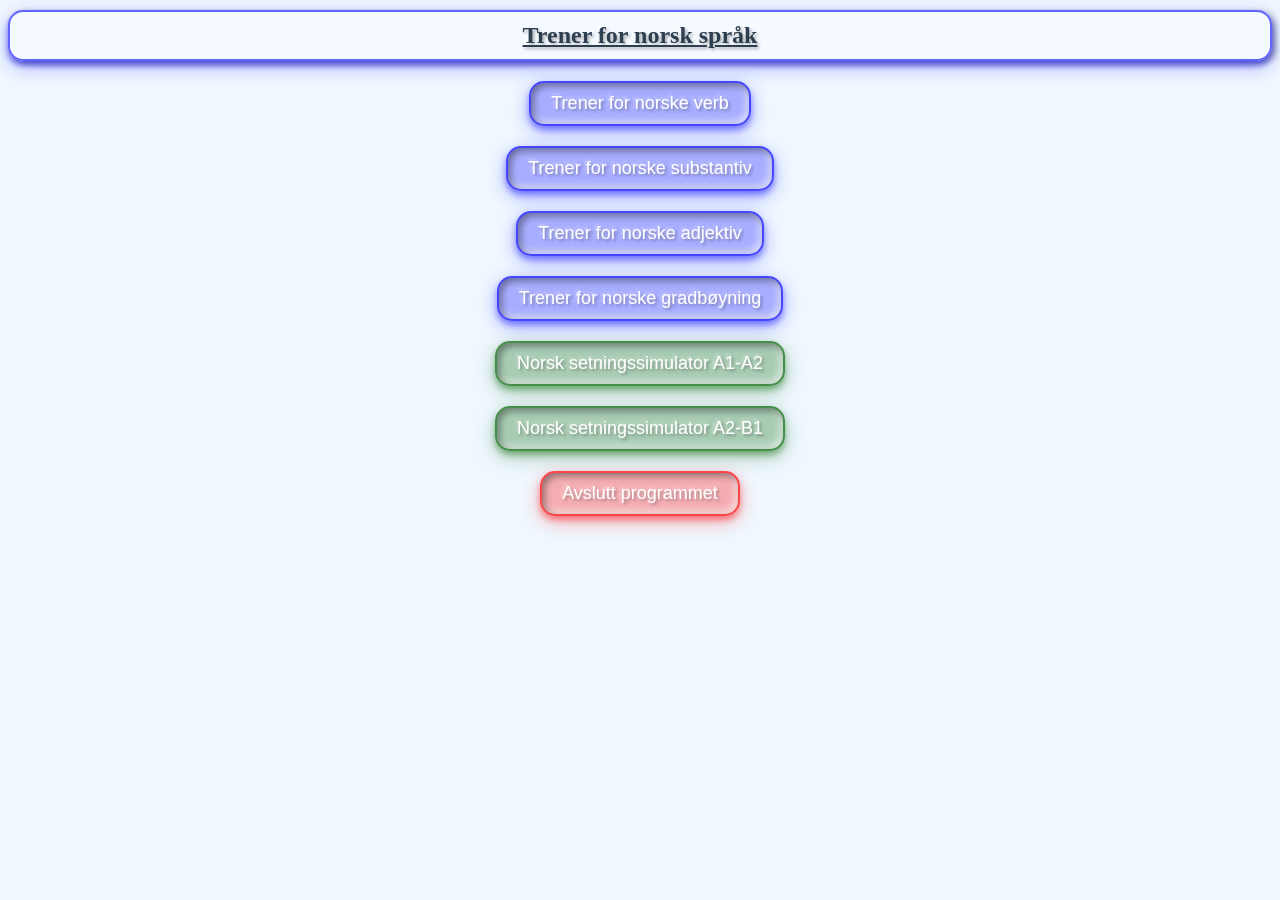
<file: index.html>
<!DOCTYPE html>
<html lang="no">
  <head>
    <meta charset="UTF-8" />
    <meta name="viewport" content="width=device-width, initial-scale=1.0" />
    <title>Norsk Trener</title>
    <link rel="stylesheet" href="./css/styles.css" />
  </head>
  <body>
    <h2 style="text-decoration-line: underline">Trener for norsk språk</h2>
    <div>
      <button class="glass-button" onclick="location.href='verb.html'">
        Trener for norske verb
      </button>
    </div>
    <div>
      <button class="glass-button" onclick="location.href='substantiv.html'">
        Trener for norske substantiv
      </button>
    </div>
    <div>
      <button class="glass-button" onclick="location.href='adjekt.html'">
        Trener for norske adjektiv
      </button>
    </div>
    <div>
      <button class="glass-button" onclick="location.href='gradBoyning.html'">
        Trener for norske gradbøyning
      </button>
    </div>
    <div>
      <button
        class="glass-button-setninger"
        onclick="location.href='languageAA.html'"
      >
        Norsk setningssimulator A1-A2
      </button>
    </div>
    <div>
      <button
        class="glass-button-setninger"
        onclick="location.href='languageAB.html'"
      >
        Norsk setningssimulator A2-B1
      </button>
    </div>
    <div>
      <button class="glass-button-help" onclick="redirectToGoogle()">
        Avslutt programmet
      </button>
    </div>
    <script src="./src/quiz.js"></script>
    <script>
      function redirectToGoogle() {
        window.location.href = "https://www.google.com";
      }
    </script>
  </body>
</html>

<!-- <!DOCTYPE html>
<html lang="no">
  <head>
    <meta charset="UTF-8" />
    <meta name="viewport" content="width=device-width, initial-scale=1.0" />
    <title>Norsk Trener</title>
    <link rel="stylesheet" href="styles.css" />
  </head>
  <body>
    <h2 style="text-decoration-line: underline">Trener for norsk språk</h2>
    <div>
      <button class="glass-button" onclick="location.href='verb.html'">
        Trener for norske verb
      </button>
    </div>
    <div>
      <button class="glass-button" onclick="location.href='substantiv.html'">
        Trener for norske substantiv
      </button>
    </div>
    <div>
      <button class="glass-button" onclick="location.href='adjekt.html'">
        Trener for norske adjektiv
      </button>
    </div>
    <div>
      <button class="glass-button" onclick="location.href='gradBoyning.html'">
        Trener for norske grad bøyning
      </button>
    </div>
    <div>
      <button class="glass-button" onclick="closeWindow()">
        Avslutt programmet
      </button>
    </div>
    <script src="./src/quiz.js"></script>
    <script>
      function closeWindow() {
        var newWindow = window.open("", "_self");
        newWindow.close();
      }
    </script>
  </body>
</html> -->
</file>
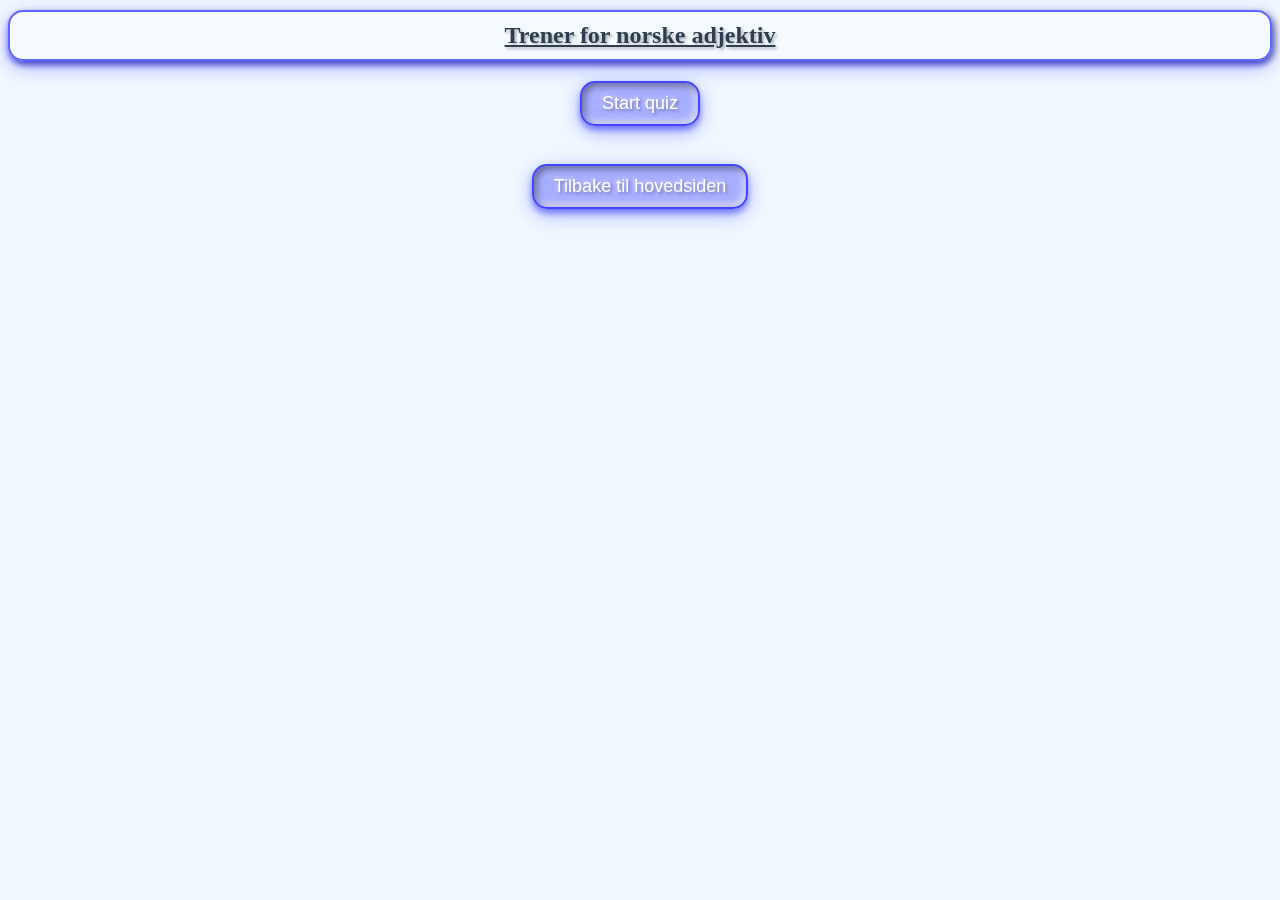
<file: adjekt.html>
<!DOCTYPE html>

<html lang="no">
  <head>
    <meta charset="UTF-8" />
    <meta name="viewport" content="width=device-width, initial-scale=1.0" />
    <title>Norske Adjektiv</title>
    <link rel="stylesheet" href="./css/styles.css" />
  </head>
  <body>
    <h2 style="text-decoration-line: underline">Trener for norske adjektiv</h2>
    <button class="glass-button" id="startQuiz">Start quiz</button>
    <div id="quizContainer" style="display: none">
      <p id="question"></p>
      <div class="input-container">
        <input type="text" id="answer" />
        <button class="glass-button-help" id="showHint">Hjelp</button>
        <button class="glass-button" id="submitAnswer">Svar</button>
      </div>
      <div id="hintContainer">
        <table>
          <tr>
            <th>Form</th>
            <th>Adjektiv</th>
          </tr>
          <tr>
            <td>Han/Hun</td>
            <td id="han_hun"></td>
          </tr>
          <tr>
            <td>Intetkjønn</td>
            <td id="intetkjonn"></td>
          </tr>
          <tr>
            <td>Flertall</td>
            <td id="flertall"></td>
          </tr>
        </table>
        <button id="closeHint">Lukk</button>
      </div>
      <p id="feedback"></p>
    </div>
    <p id="score"></p>
    <button class="glass-button" onclick="location.href='index.html'">
      Tilbake til hovedsiden
    </button>
    <script type="module" src="./src/quizAdjekt.js"></script>
  </body>
</html>

<!-- <!DOCTYPE html>
<html lang="no">
  <head>
    <meta charset="UTF-8" />
    <meta name="viewport" content="width=device-width, initial-scale=1.0" />
    <title>Norske Adjektiv</title>
    <link rel="stylesheet" href="./styles.css" />
  </head>
  <body>
    <h2 style="text-decoration-line: underline">Trener for norske adjektiv</h2>
    <button class="glass-button" id="startQuiz">Start quiz</button>
    <div id="quizContainer" style="display: none">
      <p id="question"></p>
      <div class="input-container">
        <input type="text" id="answer" />
        <button class="glass-button-help" id="showHint">Hjelp</button>
        <button class="glass-button" id="submitAnswer">Svar</button>
      </div>
      <div id="hintContainer">
        <table>
          <tr>
            <th>Form</th>
            <th>Adjektiv</th>
          </tr>
          <tr>
            <td>Han/Hun</td>
            <td id="han_hun"></td>
          </tr>
          <tr>
            <td>Intetkjønn</td>
            <td id="intetkjonn"></td>
          </tr>
          <tr>
            <td>Flertall</td>
            <td id="flertall"></td>
          </tr>
        </table>
        <button id="closeHint">Lukk</button>
      </div>
      <p id="feedback"></p>
    </div>
    <p id="score"></p>
    <button class="glass-button" onclick="location.href='../index.html'">
      Tilbake til hovedsiden
    </button>
    <script src="./src/quizAdjekt.js"></script>
  </body>
</html> -->
<!-- <!DOCTYPE html>
<html lang="no">
  <head>
    <meta charset="UTF-8" />
    <meta name="viewport" content="width=device-width, initial-scale=1.0" />
    <title>Norske Adjektiv</title>
    <link rel="stylesheet" href="styles.css" />
  </head>
  <body>
    <h2 style="text-decoration-line: underline">Trener for norske adjektiv</h2>
    <button class="glass-button" id="startQuiz">Start quiz</button>
    <div id="quizContainer" style="display: none">
      <p id="question"></p>
      <div class="input-container">
        <input type="text" id="answer" />
        <button class="glass-button" id="submitAnswer">Svar</button>
      </div>
      <p id="feedback"></p>
    </div>
    <p id="score"></p>
    <button class="glass-button" onclick="location.href='index.html'">
      Tilbake til hovedsiden
    </button>
    <script src="./src/quizAdjekt.js"></script>
  </body>
</html> -->
</file>
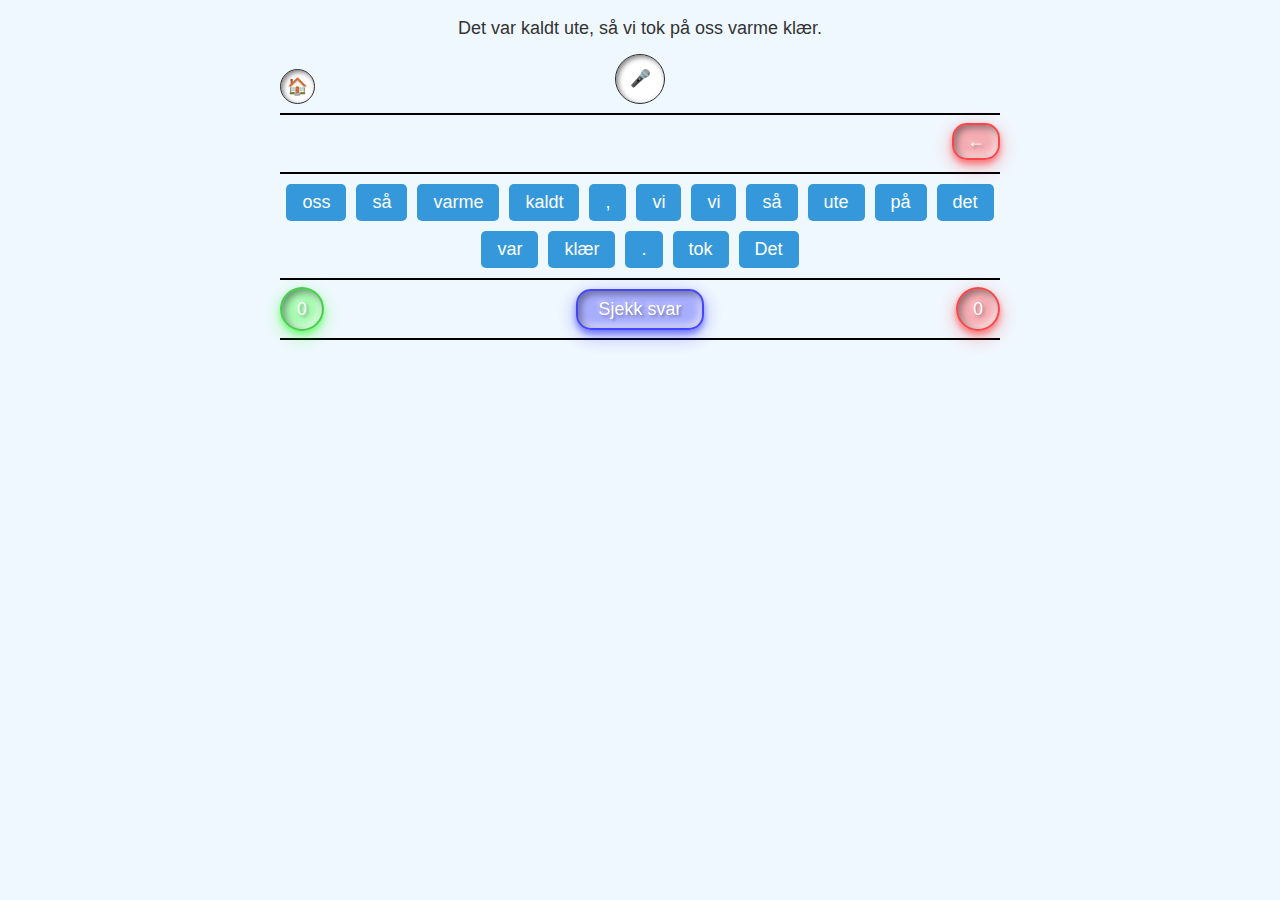
<file: buildSentence.html>
<!DOCTYPE html>
<html lang="no">
  <head>
    <meta charset="UTF-8" />
    <meta name="viewport" content="width=device-width, initial-scale=1.0" />
    <title>VINSTRA SKOLE APP</title>
    <link rel="stylesheet" href="./css/stylesBuildSentence.css" />
  </head>
  <body>
    <div class="container">
      <div id="russianSentenceContainer">
        <p id="russianSentence"></p>
        <p id="englishSentence"></p>
      </div>
      <div class="score-container">
        <div class="sco">
          <button
            class="glass-button-back"
            id="mainMenuButton"
            onclick="location.href='./index.html'"
          >
            &#x1F3E0;
          </button>
        </div>
        <button class="glass-button-mic" id="startVoiceInput">&#x1F3A4;</button>
      </div>
      <!-- <button
        class="glass-button-back"
        id="mainMenuButton"
        onclick="location.href='./index.html'"
      >
        &#x1F3E0;
      </button>
      <button class="glass-button-mic" id="startVoiceInput">&#x1F3A4;</button> -->
      <div class="separator"></div>
      <div id="sentenceContainer">
        <p id="sentence"></p>
        <button class="glass-button-help" id="removeLastWord">&#x2190;</button>
      </div>
      <div class="separator"></div>
      <div id="wordsContainer"></div>
      <div class="separator"></div>
      <div class="score-container">
        <div class="score correct" id="correctCount">0</div>
        <button class="glass-button" id="checkAnswer">Sjekk svar</button>
        <div class="score incorrect" id="incorrectCount">0</div>
      </div>
      <div class="separator"></div>
      <p id="feedback"></p>
      <p id="correctAnswer"></p>
      <p id="userAnswer"></p>
    </div>
    <script type="module" src="./src/buildSentence.js"></script>
  </body>
</html>

<!-- <!DOCTYPE html>
<html lang="no">
  <head>
    <meta charset="UTF-8" />
    <meta name="viewport" content="width=device-width, initial-scale=1.0" />
    <title>VINSTRA SKOLE APP</title>
    <link rel="stylesheet" href="stylesBuildSentence.css" />
  </head>
  <body>
    <div class="container">
      <div id="russianSentenceContainer">
        <p id="russianSentence"></p>
        <p id="englishSentence"></p>
      </div>
      <button class="glass-button-mic" id="startVoiceInput">&#x1F3E0;</button>
      <button class="glass-button-mic" id="startVoiceInput">&#x1F3A4;</button>
      <div class="separator"></div>
      <div id="sentenceContainer">
        <p id="sentence"></p>
        <button class="glass-button-help" id="removeLastWord">&#x2190;</button>
      </div>
      <div class="separator"></div>
      <div id="wordsContainer"></div>
      <div class="separator"></div>
      <div class="score-container">
        <div class="score correct" id="correctCount">0</div>
        <button class="glass-button" id="checkAnswer">Sjekk svar</button>
        <div class="score incorrect" id="incorrectCount">0</div>
      </div>
      <div class="separator"></div>
      <p id="feedback"></p>
      <p id="correctAnswer"></p>
      <p id="userAnswer"></p>
    </div>
    <script src="./src/buildSentence.js"></script>
  </body>
</html> -->
</file>
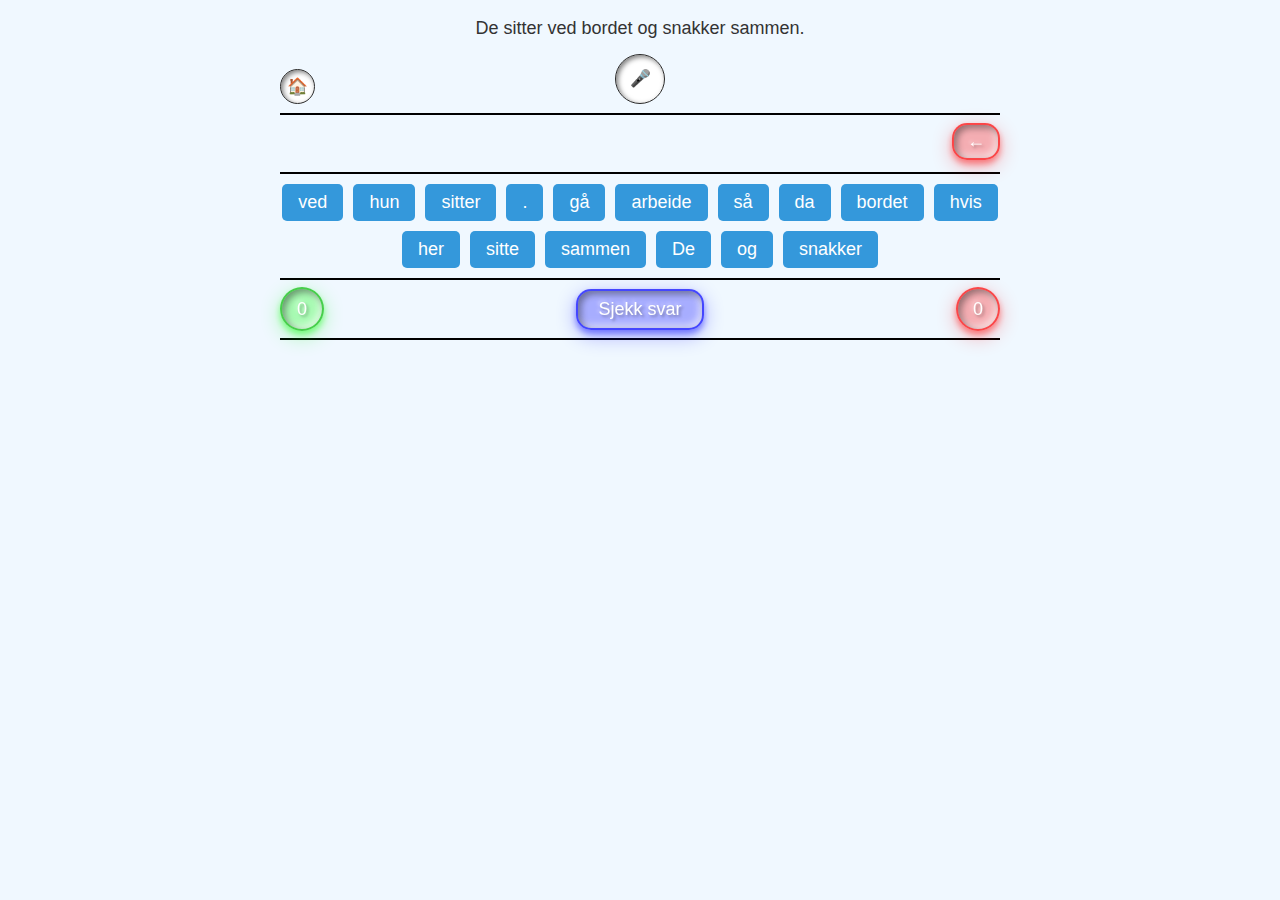
<file: buildSentenceSimple.html>
<!DOCTYPE html>
<html lang="no">
  <head>
    <meta charset="UTF-8" />
    <meta name="viewport" content="width=device-width, initial-scale=1.0" />
    <title>VINSTRA SKOLE APP</title>
    <link rel="stylesheet" href="./css/stylesBuildSentence.css" />
  </head>
  <body>
    <div class="container">
      <div id="russianSentenceContainer">
        <p id="russianSentence"></p>
        <p id="englishSentence"></p>
      </div>
      <div class="score-container">
        <div class="sco">
          <button
            class="glass-button-back"
            id="mainMenuButton"
            onclick="location.href='./index.html'"
          >
            &#x1F3E0;
          </button>
        </div>
        <button class="glass-button-mic" id="startVoiceInput">&#x1F3A4;</button>
      </div>
      <div class="separator"></div>
      <div id="sentenceContainer">
        <p id="sentence"></p>
        <button class="glass-button-help" id="removeLastWord">&#x2190;</button>
      </div>
      <div class="separator"></div>
      <div id="wordsContainer"></div>
      <div class="separator"></div>
      <div class="score-container">
        <div class="score correct" id="correctCount">0</div>
        <button class="glass-button" id="checkAnswer">Sjekk svar</button>
        <div class="score incorrect" id="incorrectCount">0</div>
      </div>
      <div class="separator"></div>
      <p id="feedback"></p>
      <p id="correctAnswer"></p>
      <p id="userAnswer"></p>
    </div>
    <script type="module" src="./src/buildSentenceSimple.js"></script>
  </body>
</html>

<!-- <!DOCTYPE html>
<html lang="no">
  <head>
    <meta charset="UTF-8" />
    <meta name="viewport" content="width=device-width, initial-scale=1.0" />
    <title>VINSTRA SKOLE APP</title>
    <link rel="stylesheet" href="stylesBuildSentence.css" />
  </head>
  <body>
    <div class="container">
   
      <div id="russianSentenceContainer">
        <p id="russianSentence"></p>
        <p id="englishSentence"></p>
        <button class="glass-button-mic" id="startVoiceInput">&#x1F3A4;</button>
      </div>
      <div class="separator"></div>
      <div id="sentenceContainer">
        <p id="sentence"></p>
        <button class="glass-button-help" id="removeLastWord">&#x2190;</button>
      </div>
      <div class="separator"></div>
      <div id="wordsContainer"></div>
      <div class="separator"></div>
      <div class="score-container">
        <div class="score correct" id="correctCount">0</div>
        <button class="glass-button" id="checkAnswer">Sjekk svar</button>
        <div class="score incorrect" id="incorrectCount">0</div>
      </div>
      <div class="separator"></div>
      <p id="feedback"></p>
      <p id="correctAnswer"></p>
      <p id="userAnswer"></p>
    </div>
    <script src="./src/buildSentenceSimple.js"></script>
  </body>
</html>  -->
</file>
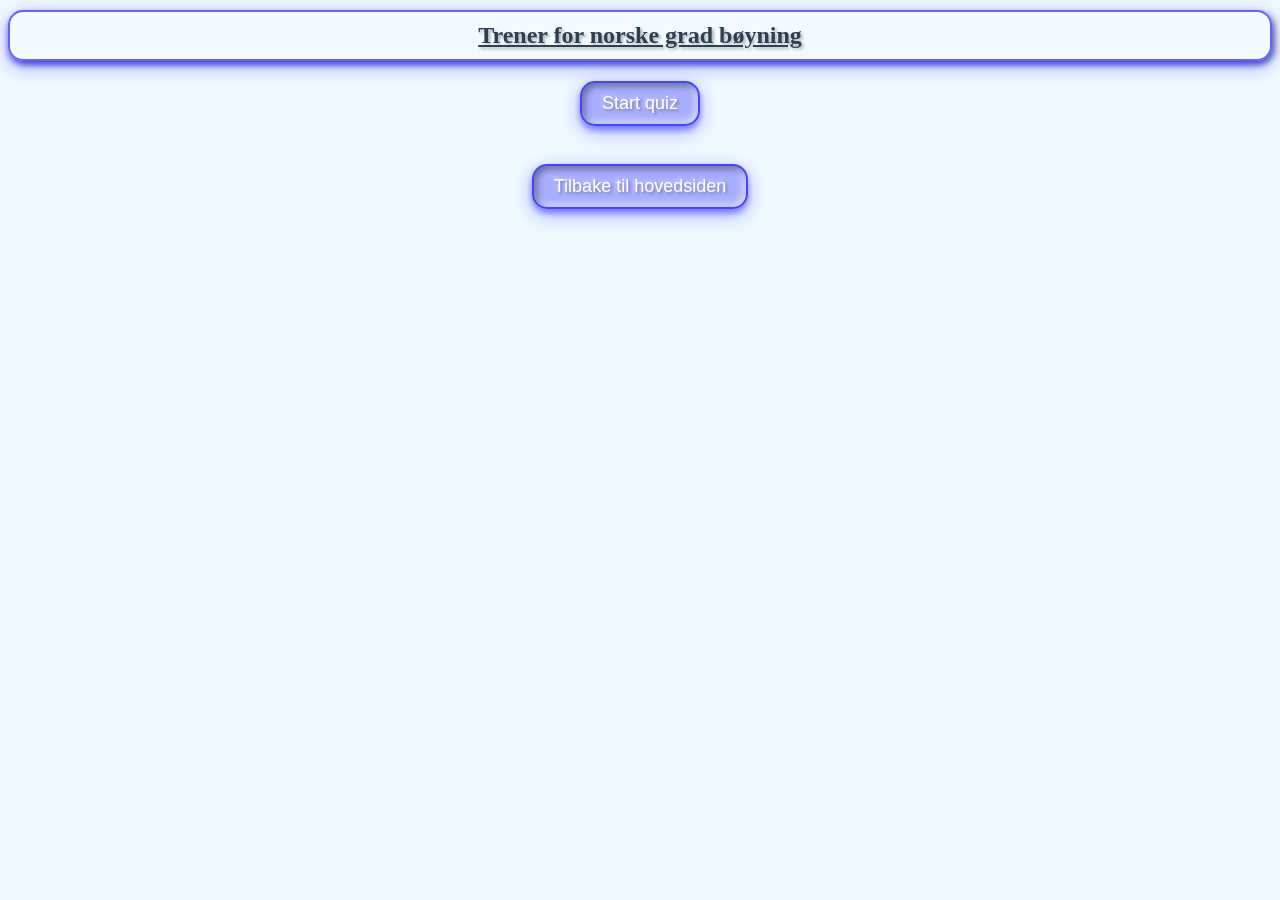
<file: gradBoyning.html>
<!DOCTYPE html>
<html lang="no">
  <head>
    <meta charset="UTF-8" />
    <meta name="viewport" content="width=device-width, initial-scale=1.0" />
    <title>Norske Adjektiv</title>
    <link rel="stylesheet" href="./css/styles.css" />
  </head>
  <body>
    <h2 style="text-decoration-line: underline">
      Trener for norske grad bøyning
    </h2>
    <div id="startContainer">
      <button class="glass-button" id="startQuiz">Start quiz</button>
    </div>
    <div id="quizContainer" style="display: none">
      <p id="question"></p>
      <div class="input-container">
        <input type="text" id="answer" />
        <button class="glass-button-help" id="showHint">Hjelp</button>
        <button class="glass-button" id="submitAnswer">Svar</button>
      </div>
      <div id="hintContainer">
        <table>
          <tr>
            <th>Form</th>
            <th>Adjektiv</th>
          </tr>
          <tr>
            <td>Positiv</td>
            <td id="positiv"></td>
          </tr>
          <tr>
            <td>Komparativ</td>
            <td id="komparativ"></td>
          </tr>
          <tr>
            <td>Superlativ</td>
            <td id="superlativ"></td>
          </tr>
        </table>
        <button id="closeHint">Lukk</button>
      </div>
      <p id="feedback"></p>
    </div>
    <p id="score"></p>
    <button class="glass-button" onclick="location.href='index.html'">
      Tilbake til hovedsiden
    </button>
    <script type="module" src="./src/gradBoyning.js"></script>
  </body>
</html>
<!-- <!DOCTYPE html>
<html lang="no">
  <head>
    <meta charset="UTF-8" />
    <meta name="viewport" content="width=device-width, initial-scale=1.0" />
    <title>Norske Adjektiv</title>
    <link rel="stylesheet" href="styles.css" />
  </head>
  <body>
    <h2 style="text-decoration-line: underline">
      Trener for norske grad bøyning
    </h2>
    <div id="startContainer">
      <button class="glass-button" id="startQuiz">Start quiz</button>
    </div>
    <div id="quizContainer" style="display: none">
      <p id="question"></p>
      <div class="input-container">
        <input type="text" id="answer" />
        <button class="glass-button" id="submitAnswer">Svar</button>
      </div>
      <p id="feedback"></p>
    </div>
    <p id="score"></p>
    <button class="glass-button" onclick="location.href='index.html'">
      Tilbake til hovedsiden
    </button>
    <script src="./src/gradBoyning.js"></script>
  </body>
</html> -->
</file>
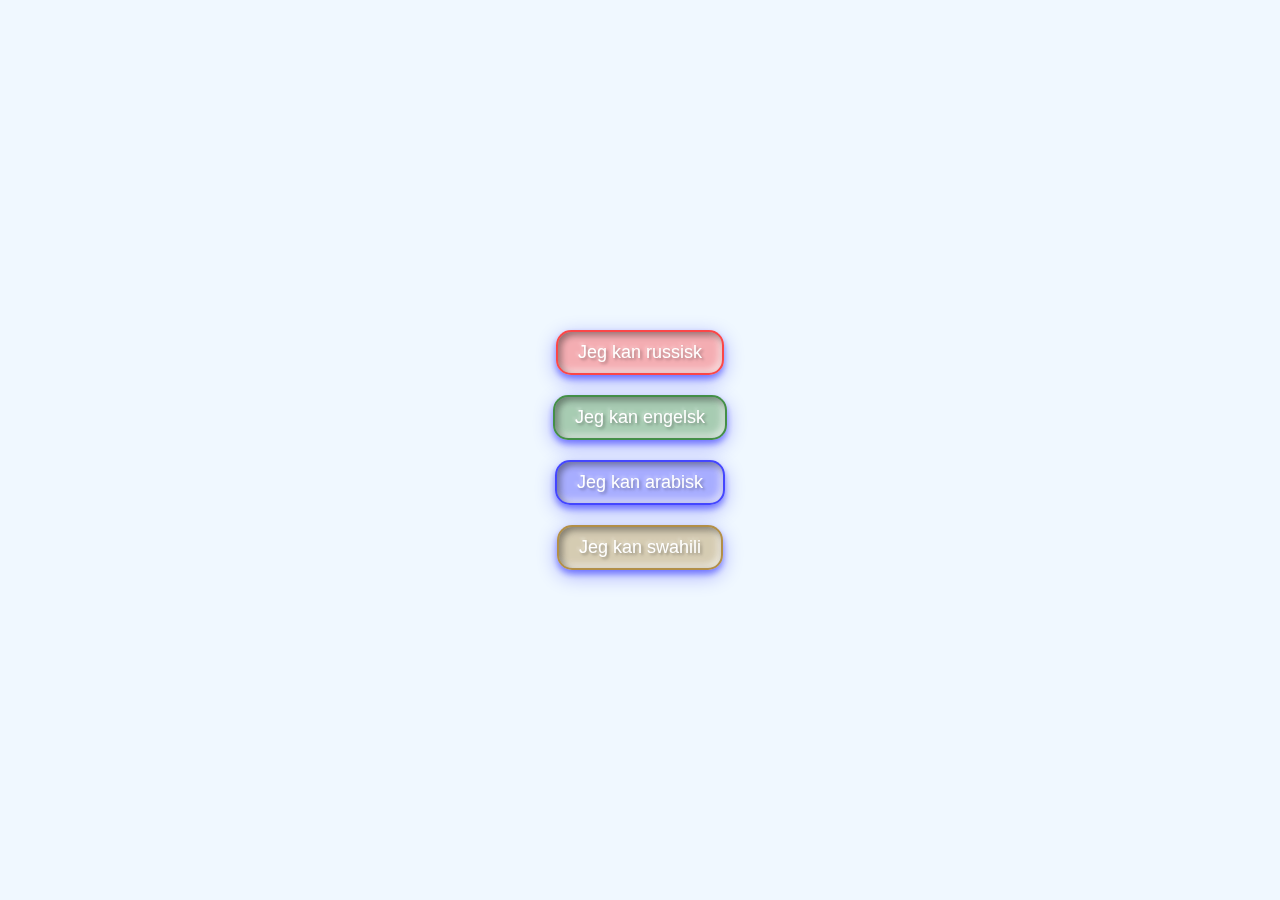
<file: languageAA.html>
<!DOCTYPE html>
<html lang="no">
  <head>
    <meta charset="UTF-8" />
    <meta name="viewport" content="width=device-width, initial-scale=1.0" />
    <title>Language Selection</title>
    <link rel="stylesheet" href="./css/language.css" />
  </head>
  <body>
    <div class="container">
      <button
        class="glass-button glass-button-russian"
        onclick="selectLanguage('russian')"
      >
        Jeg kan russisk
      </button>
      <button
        class="glass-button glass-button-english"
        onclick="selectLanguage('english')"
      >
        Jeg kan engelsk
      </button>
      <button
        class="glass-button glass-button-arabic"
        onclick="selectLanguage('arabic')"
      >
        Jeg kan arabisk
      </button>
      <button
        class="glass-button glass-button-swahili"
        onclick="selectLanguage('swahili')"
      >
        Jeg kan swahili
      </button>
    </div>
    <script>
      function selectLanguage(language) {
        localStorage.setItem("selectedLanguage", language);
        window.location.href = "buildSentenceSimple.html";
      }
    </script>
  </body>
</html>
</file>
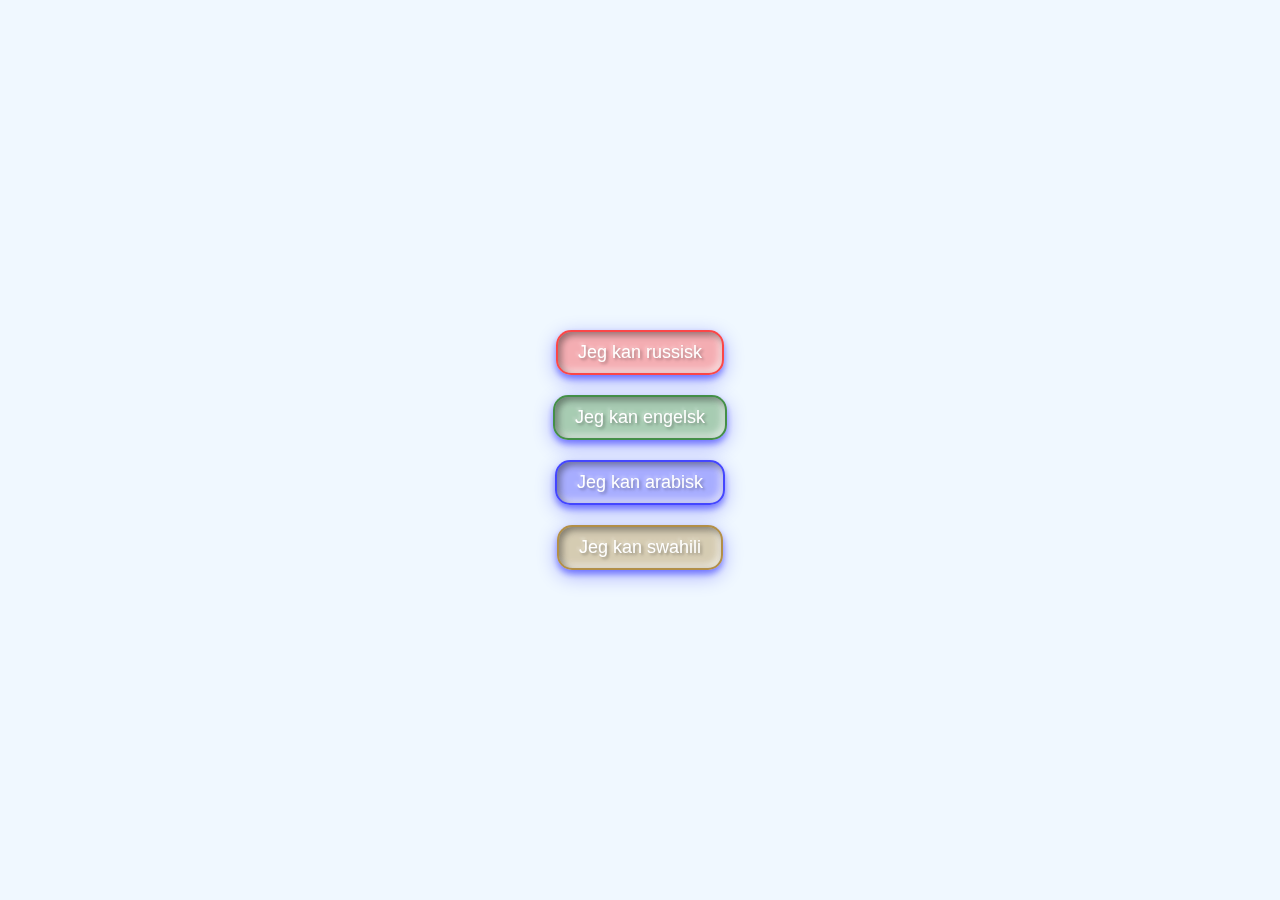
<file: languageAB.html>
<!DOCTYPE html>
<html lang="no">
  <head>
    <meta charset="UTF-8" />
    <meta name="viewport" content="width=device-width, initial-scale=1.0" />
    <title>Language Selection</title>
    <link rel="stylesheet" href="./css/language.css" />
  </head>
  <body>
    <div class="container">
      <button
        class="glass-button glass-button-russian"
        onclick="selectLanguage('russian')"
      >
        Jeg kan russisk
      </button>
      <button
        class="glass-button glass-button-english"
        onclick="selectLanguage('english')"
      >
        Jeg kan engelsk
      </button>
      <button
        class="glass-button glass-button-arabic"
        onclick="selectLanguage('arabic')"
      >
        Jeg kan arabisk
      </button>
      <button
        class="glass-button glass-button-swahili"
        onclick="selectLanguage('swahili')"
      >
        Jeg kan swahili
      </button>
    </div>
    <script>
      function selectLanguage(language) {
        localStorage.setItem("selectedLanguage", language);
        window.location.href = "buildSentence.html";
      }
    </script>
  </body>
</html>

<!-- <!DOCTYPE html>
<html lang="no">
  <head>
    <meta charset="UTF-8" />
    <meta name="viewport" content="width=device-width, initial-scale=1.0" />
    <title>Language Selection</title>
    <link rel="stylesheet" href="language.css" />
  </head>
  <body>
    <div class="container">
      <button class="glass-button glass-button-russian">Jeg kan russisk</button>
      <button class="glass-button glass-button-english">Jeg kan engelsk</button>
      <button class="glass-button glass-button-arabic">Jeg kan arabisk</button>
    </div>
  </body>
</html> -->
</file>
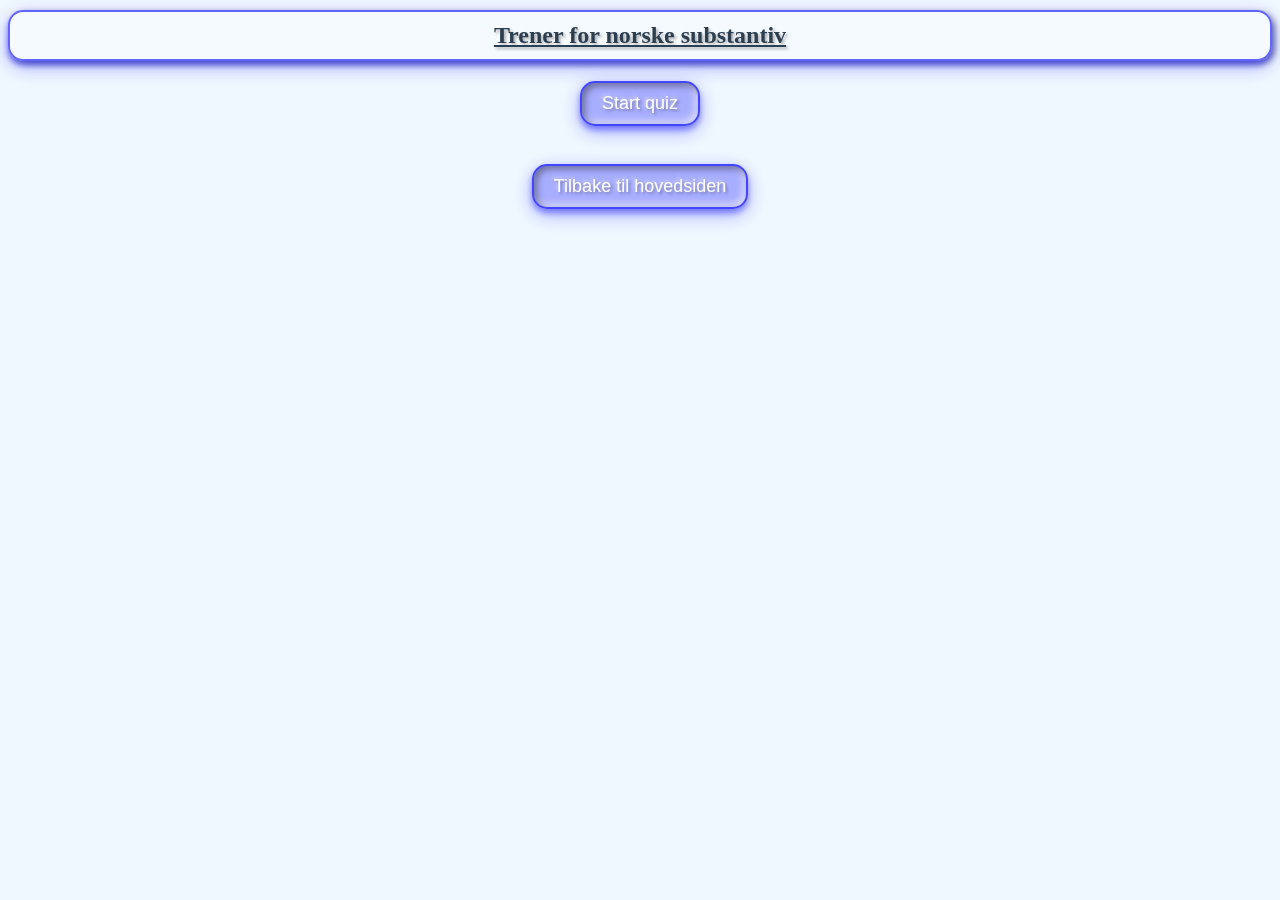
<file: substantiv.html>
<!DOCTYPE html>
<html lang="no">
  <head>
    <meta charset="UTF-8" />
    <meta name="viewport" content="width=device-width, initial-scale=1.0" />
    <title>Norsk Quiz</title>
    <link rel="stylesheet" href="./css/styles.css" />
  </head>
  <body>
    <div class="container">
      <h2 style="text-decoration-line: underline">
        Trener for norske substantiv
      </h2>
      <div id="startContainer">
        <button class="glass-button" id="startQuiz">Start quiz</button>
      </div>
      <div id="quizContainer" style="display: none">
        <p id="question"></p>
        <div class="input-container">
          <input type="text" id="answer" />
          <button class="glass-button-help" id="showHint">Hjelp</button>
          <button class="glass-button" id="submitAnswer">Svar</button>
        </div>
        <div id="hintContainer">
          <table>
            <tr>
              <th>Form</th>
              <th>Substantiv</th>
            </tr>
            <tr>
              <td>Ubestemt entall</td>
              <td id="infinitiv"></td>
            </tr>
            <tr>
              <td>Bestemt entall</td>
              <td id="presens"></td>
            </tr>
            <tr>
              <td>Ubestemt flertall</td>
              <td id="preteritum"></td>
            </tr>
            <tr>
              <td>Bestemt flertall</td>
              <td id="presensPerfektum"></td>
            </tr>
          </table>
          <button id="closeHint">Lukk</button>
        </div>
        <p id="feedback"></p>
      </div>
      <p id="score"></p>
    </div>
    <button class="glass-button" onclick="location.href='index.html'">
      Tilbake til hovedsiden
    </button>
    <script type="module" src="./src/quizSubs.js"></script>
  </body>
</html>

<!-- <!DOCTYPE html>
<html lang="no">
  <head>
    <meta charset="UTF-8" />
    <meta name="viewport" content="width=device-width, initial-scale=1.0" />
    <title>Norsk Quiz</title>
    <link rel="stylesheet" href="styles.css" />
  </head>
  <body>
    <div class="container">
      <h2 style="text-decoration-line: underline">
        Trener for norske substantiv
      </h2>
      <div id="startContainer">
        <button class="glass-button" id="startQuiz">Start quiz</button>
      </div>
      <div id="quizContainer" style="display: none">
        <p id="question"></p>
        <div class="input-container">
          <input type="text" id="answer" />
          <button class="glass-button" id="submitAnswer">Svar</button>
        </div>
        <p id="feedback"></p>
      </div>
      <p id="score"></p>
    </div>
    <button class="glass-button" onclick="location.href='index.html'">
      Tilbake til hovedsiden
    </button>
    <script src="./src/quizSubs.js"></script>
  </body>
</html> -->
</file>
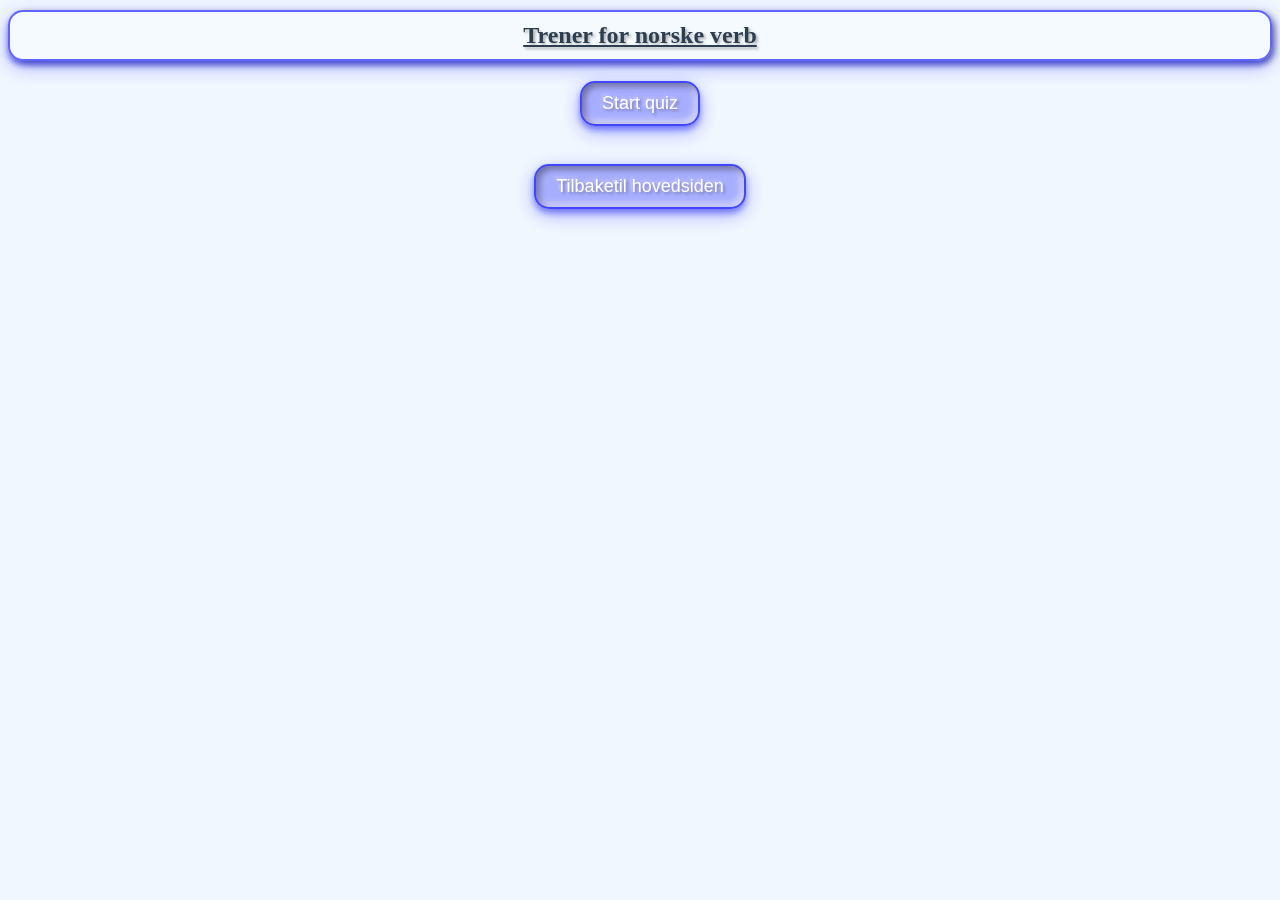
<file: verb.html>
<!DOCTYPE html>
<html lang="no">
  <head>
    <meta charset="UTF-8" />
    <meta name="viewport" content="width=device-width, initial-scale=1.0" />
    <title>Norske verb</title>
    <link rel="stylesheet" href="./css/styles.css" />
  </head>
  <body>
    <h2 style="text-decoration-line: underline">Trener for norske verb</h2>
    <button class="glass-button" id="startQuiz">Start quiz</button>
    <div id="quizContainer" style="display: none">
      <p id="question"></p>
      <div class="input-container">
        <input type="text" id="answer" />
        <button class="glass-button-help" id="showHint">Hjelp</button>
        <button class="glass-button" id="submitAnswer" disabled>Svar</button>
        
      </div>
      <div id="hintContainer">
        <table>
          <tr>
            <th>Form</th>
            <th>Verb</th>
          </tr>
          <tr>
            <td>Infinitiv</td>
            <td id="infinitiv"></td>
          </tr>
          <tr>
            <td>Presens</td>
            <td id="presens"></td>
          </tr>
          <tr>
            <td>Preteritum</td>
            <td id="preteritum"></td>
          </tr>
          <tr>
            <td>Presens perfektum</td>
            <td id="presensPerfektum"></td>
          </tr>
        </table>
        <button  id="closeHint">Lukk</button>
      </div>
      <p id="feedback"></p>
    </div>
    <p id="score"></p>
    <button class="glass-button" onclick="location.href='index.html'">
      Tilbaketil hovedsiden
          </button>
          <script type="module" src="./src/quiz.js"></script>
        </body>
      </html>
    </button>
  </body>
</html>

      <!-- <!DOCTYPE html>
      <html lang="no">
        <head>
          <meta charset="UTF-8" />
          <meta
            name="viewport"
            content="width=device-width, initial-scale=1.0"
          />
          <title>Norske verb</title>
          <link rel="stylesheet" href="styles.css" />
        </head>
        <body>
          <h2 style="text-decoration-line: underline">
            Trener for norske verb
          </h2>
          <button class="glass-button" id="startQuiz">Start quiz</button>
          <div id="quizContainer" style="display: none">
            <p id="question"></p>
            <div class="input-container">
              <input type="text" id="answer" />
              <button class="glass-button" id="showHint">Hjelp</button>
              <button class="glass-button" id="submitAnswer" disabled>
                Svar
              </button>
            </div>
            <div
              id="hintContainer"
              style="
                display: none;
                position: absolute;
                top: 10%;
                left: 50%;
                transform: translate(-50%, 0);
                width: 33%;
                background: rgba(255, 255, 255, 0.9);
                border: 1px solid #ccc;
                padding: 10px;
                box-shadow: 0 0 10px rgba(0, 0, 0, 0.1);
              "
            ></div>
            <p id="feedback"></p>
          </div>
          <p id="score"></p>
          <button class="glass-button" onclick="location.href='index.html'">
            Tilbake til hovedsiden
          </button>
          <script src="./src/quiz.js"></script>
        </body>
      </html>
    </button>
  </body>
</html> -->
</file>
<file: css/styles.css>
body {
    font-size: 18px;
    text-align: center;
    background-color: #f0f8ff;
    color: #333;
}

#question {
    font-size: 21px;
}

.input-container {
    display: flex;
    justify-content: center;
    align-items: center;
    gap: 10px;
}

input[type="text"] {
    font-size: 18px;
    width: 80%;
    height: 40px;
    padding: 10px;
    box-sizing: border-box;
    border: 2px solid #2c3e50;
    border-radius: 5px;
}

button {
    font-size: 18px;
    padding: 10px 20px;
    background-color: #3498db;
    color: #fff;
    border: none;
    border-radius: 5px;
    cursor: pointer;
    box-shadow: inset 3px 3px 7px rgba(0, 0, 0, 0.4), inset -3px -3px 7px rgba(255, 255, 255, 0.6);
    text-shadow: 2px 2px 3px rgba(0, 0, 0, 0.3), -2px -2px 3px rgba(255, 255, 255, 0.3);
}

button:hover {
    background-color: #2980b9;
}

@media (max-width: 600px) {
    body {
        font-size: 16px;
    }

    input[type="text"] {
        font-size: 16px;
        height: 35px;
    }

    button {
        font-size: 16px;
        box-shadow: inset 3px 3px 7px rgba(0, 0, 0, 0.4), inset -3px -3px 7px rgba(255, 255, 255, 0.6);
        text-shadow: 2px 2px 3px rgba(0, 0, 0, 0.3), -2px -2px 3px rgba(255, 255, 255, 0.3);
    }
}

@keyframes blink {
    90% {
        opacity: 0;
    }
}

h2 {
    font-size: 24px;
    padding: 10px 20px;
    color: #2c3e50;
    border: 2px solid rgba(0, 0, 255, 0.6);
    border-radius: 15px;
    transition: color 0.5s, box-shadow 0.5s;
    backdrop-filter: blur(10px);
    box-shadow: 0 4px 6px rgba(0, 0, 255, 0.4), 0 6px 20px rgba(0, 0, 255, 0.3), 3px 3px 7px rgba(0, 0, 0, 0.4), -3px -3px 7px rgba(255, 255, 255, 0.6);
    margin: 10px 0;
    text-decoration: none;
    background: rgba(255, 255, 255, 0.3);
    text-shadow: 2px 2px 3px rgba(0, 0, 0, 0.3), -2px -2px 3px rgba(255, 255, 255, 0.3);
}

h2:hover {
    color: rgba(0, 0, 255, 0.4);
    box-shadow: 0 4px 12px rgba(0, 0, 255, 0.5), 0 6px 20px rgba(0, 0, 255, 0.4), 3px 3px 7px rgba(0, 0, 0, 0.4), -3px -3px 7px rgba(255, 255, 255, 0.6);
}



.glass-button {
    font-size: 18px;
    padding: 10px 20px;
    color: #fff;
    border: 2px solid rgba(0, 0, 255, 0.6);
    border-radius: 15px;
    cursor: pointer;
    transition: color 0.5s, box-shadow 0.5s;
    backdrop-filter: blur(10px);
    box-shadow: 0 4px 6px rgba(0, 0, 255, 0.4), 0 6px 20px rgba(0, 0, 255, 0.3), inset 3px 3px 7px rgba(0, 0, 0, 0.4), inset -3px -3px 7px rgba(255, 255, 255, 0.6);
    margin: 10px 0;
    background: rgba(0, 0, 255, 0.3);
    text-shadow: 2px 2px 3px rgba(0, 0, 0, 0.3), -2px -2px 3px rgba(255, 255, 255, 0.3);
}

.glass-button:hover {
    color: #fff;
    
    background: rgba(0, 0, 139, 0.4);
    
    box-shadow: 0 4px 12px rgba(0, 0, 139, 0.5), 0 6px 20px rgba(0, 0, 139, 0.4), inset 3px 3px 7px rgba(0, 0, 0, 0.4), inset -3px -3px 7px rgba(255, 255, 255, 0.6);
}


@media (max-width: 600px) {
    body {
        font-size: 16px;
    }

    h2,
    .glass-button {
        font-size: 16px;
    }
}

#hintContainer {
    display: none;
    position: fixed;
    top: calc(10% + 30px);
    
    left: 50%;
    transform: translate(-50%, 0);
    width: 80%;
    
    background: #fff;
    
    border: 1px solid #ccc;
    padding: 10px;
    box-shadow: 0 0 10px rgba(0, 0, 0, 0.1);
    z-index: 1000;
    
    box-sizing: border-box;
    
}

#hintContainer table {
    width: 100%;
    border-collapse: collapse;
}

#hintContainer th,
#hintContainer td {
    border: 1px solid #ccc;
    padding: 8px;
    text-align: left;
    box-sizing: border-box;
    
}

#closeHint {
    margin-top: 10px;
    
}

@media (max-width: 600px) {
    #hintContainer {
        width: 80%;
        
        top: calc(20% + 30px);
        
        left: 10%;
        transform: none;
    }
}

.glass-button-help {
    font-size: 18px;
    padding: 10px 20px;
    color: #fff;
    border: 2px solid rgba(255, 0, 0, 0.6);
    
    border-radius: 15px;
    cursor: pointer;
    transition: color 0.5s, box-shadow 0.5s;
    backdrop-filter: blur(10px);
    box-shadow: 0 4px 6px rgba(255, 0, 0, 0.4), 0 6px 20px rgba(255, 0, 0, 0.3), inset 3px 3px 7px rgba(0, 0, 0, 0.4), inset -3px -3px 7px rgba(255, 255, 255, 0.6);
    margin: 10px 0;
    background: rgba(255, 0, 0, 0.3);
    
    text-shadow: 2px 2px 3px rgba(0, 0, 0, 0.3), -2px -2px 3px rgba(255, 255, 255, 0.3);
}

.glass-button-help:hover {
    background-color: rgba(255, 0, 0, 0.4);
    
    box-shadow: 0 4px 12px rgba(255, 0, 0, 0.5), 0 6px 20px rgba(255, 0, 0, 0.4), inset 3px 3px 7px rgba(0, 0, 0, 0.4), inset -3px -3px 7px rgba(255, 255, 255, 0.6);
}


.glass-button-setninger {
    font-size: 18px;
    padding: 10px 20px;
    color: #fff;
    border: 2px solid rgba(0, 102, 0, 0.6);

    border-radius: 15px;
    cursor: pointer;
    transition: color 0.5s, box-shadow 0.5s;
    backdrop-filter: blur(10px);
    box-shadow: 0 4px 6px rgba(0, 102, 0, 0.4), 0 6px 20px rgba(0, 102, 0, 0.3), inset 3px 3px 7px rgba(0, 0, 0, 0.4), inset -3px -3px 7px rgba(255, 255, 255, 0.6);
    margin: 10px 0;
    background: rgba(0, 102, 0, 0.3);

    text-shadow: 2px 2px 3px rgba(0, 0, 0, 0.3), -2px -2px 3px rgba(255, 255, 255, 0.3);
}

.glass-button-setninger:hover {
    background-color: rgba(0, 128, 0, 0.4);

    box-shadow: 0 4px 12px rgba(0, 128, 0, 0.5), 0 6px 20px rgba(0, 128, 0, 0.4), inset 3px 3px 7px rgba(0, 0, 0, 0.4), inset -3px -3px 7px rgba(255, 255, 255, 0.6);
}
</file>
<file: css/stylesBuildSentence.css>
body {
    font-size: 18px;
    text-align: center;
    background-color: #f0f8ff;
    color: #333;
    margin: 0;
    padding: 0;
    font-family: Arial, sans-serif;
}

.container {
    max-width: 800px;
    margin: 0 auto;
    padding: 15px;
}

h2 {
    font-size: 24px;
    margin-bottom: 15px;
}

p {
    margin: 3px 0;
    padding: 0;
}

#russianSentenceContainer {
    margin-bottom: 45px;
}

#englishSentence {
    margin-top: 0px;
    
}

#sentenceContainer {
    display: flex;
    justify-content: space-between;
    align-items: center;
    gap: 10px;
    margin-bottom: 15px;
    width: 75%;
    margin-left: 12.5%;
    height: 32px;
    position: relative;
}

#sentence {
    flex-grow: 1;
    text-align: left;
    margin-right: 25px;
    margin-left: -20px;
    color: #002843;
}

#removeLastWord {
    position: absolute;
    right: -10%;
}

.separator {
    width: 90%;
    height: 2px;
    background-color: #000;
    margin: 10px auto;
}

#wordsContainer {
    display: flex;
    flex-wrap: wrap;
    justify-content: center;
    gap: 10px;
    margin-bottom: 15px;
    width: 90%;
    margin: 0 auto;
}

.word {
    font-size: 18px;
    padding: 8px 16px;
    background-color: #3498db;
    color: #fff;
    border: none;
    border-radius: 5px;
    cursor: pointer;
    transition: background-color 0.3s;
}

.word:hover {
    background-color: #2980b9;
}

.glass-button {
    font-size: 18px;
    padding: 8px 20px;
    color: #fff;
    border: 2px solid rgba(0, 0, 255, 0.6);
    border-radius: 15px;
    cursor: pointer;
    transition: color 0.5s, box-shadow 0.5s;
    backdrop-filter: blur(10px);
    box-shadow: 0 4px 6px rgba(0, 0, 255, 0.4), 0 6px 20px rgba(0, 0, 255, 0.3), inset 3px 3px 7px rgba(0, 0, 0, 0.4), inset -3px -3px 7px rgba(255, 255, 255, 0.6);
    margin: 5px 0;
    background: rgba(0, 0, 255, 0.3);
    text-shadow: 2px 2px 3px rgba(0, 0, 0, 0.3), -2px -2px 3px rgba(255, 255, 255, 0.3);
}

.glass-button:hover {
    color: #fff;
    background: rgba(0, 0, 139, 0.4);
    box-shadow: 0 4px 12px rgba(0, 0, 139, 0.5), 0 6px 20px rgba(0, 0, 139, 0.4), inset 3px 3px 7px rgba(0, 0, 0, 0.4), inset -3px -3px 7px rgba(255, 255, 255, 0.6);
}

.glass-button-help {
    font-size: 18px;
    padding: 6px 13px;
    color: #fff;
    border: 2px solid rgba(255, 0, 0, 0.6);
    border-radius: 15px;
    cursor: pointer;
    transition: color 0.5s, box-shadow 0.5s;
    backdrop-filter: blur(10px);
    box-shadow: 0 4px 6px rgba(255, 0, 0, 0.4), 0 6px 20px rgba(255, 0, 0, 0.3), inset 3px 3px 7px rgba(0, 0, 0, 0.4), inset -3px -3px 7px rgba(255, 255, 255, 0.6);
    margin: 5px 0;
    background: rgba(255, 0, 0, 0.3);
    text-shadow: 2px 2px 3px rgba(0, 0, 0, 0.3), -2px -2px 3px rgba(255, 255, 255, 0.3);
    font-weight: bold;
    /* Делаем стрелку жирнее */
    display: flex;
    justify-content: center;
    align-items: center;
}

.glass-button-help:hover {
    background-color: rgba(255, 0, 0, 0.4);
    box-shadow: 0 4px 12px rgba(255, 0, 0, 0.5), 0 6px 20px rgba(255, 0, 0, 0.4), inset 3px 3px 7px rgba(0, 0, 0, 0.4), inset -3px -3px 7px rgba(255, 255, 255, 0.6);
}


.score-container {
    display: flex;
    justify-content: space-between;
    align-items: center;
    width: 90%;
    margin: -8px auto;
    padding: 0 5%;
}

.sco {
    display: flex;
    justify-content: center;
    align-items: center;

    border-radius: 50%;

    backdrop-filter: blur(10px);

    margin: 5px 0;

}

.score {
    display: flex;
    justify-content: center;
    align-items: center;
    width: 40px;
    height: 40px;
    border-radius: 50%;
    font-size: 18px;
    color: #fff;
    border: 2px solid rgba(3, 179, 3, 0.6);
    backdrop-filter: blur(10px);
    box-shadow: 0 4px 6px rgba(0, 255, 0, 0.4), 0 6px 20px rgba(0, 255, 0, 0.3), inset 3px 3px 7px rgba(0, 0, 0, 0.4), inset -3px -3px 7px rgba(255, 255, 255, 0.6);
    margin: 5px 0;
    background: rgba(0, 255, 0, 0.3);
    text-shadow: 2px 2px 3px rgba(0, 0, 0, 0.3), -2px -2px 3px rgba(255, 255, 255, 0.3);
}

.correct {
    background-color: rgba(0, 255, 0, 0.3);
}

.incorrect {
    background-color: rgba(255, 0, 0, 0.3);
    border: 2px solid rgba(255, 0, 0, 0.6);
    box-shadow: 0 4px 6px rgba(255, 0, 0, 0.4), 0 6px 20px rgba(255, 0, 0, 0.3), inset 3px 3px 7px rgba(0, 0, 0, 0.4), inset -3px -3px 7px rgba(255, 255, 255, 0.6);
}

#correctAnswer {
    margin-top: 0;
    font-size: 18px;
    color: #ff0000;
}



#englishSentence {
    margin-bottom: 10px;
    
}



#russianSentenceContainer {
    margin-top: 0px;
    margin-bottom: 70px;
    
}

.glass-button-mic {
    display: inline-block;
    width: 50px;
    height: 50px;
    border-radius: 50%;
    background: #ffffff;
    box-shadow: inset 2px 2px 5px rgba(0, 0, 0, 0.5), inset -2px -2px 5px rgba(255, 255, 255, 0.1);
    color: #2a2a2a;
    font-size: 16.8px;
    text-align: center;
    padding: 5px;
    cursor: pointer;
    transition: all 0.3s ease;
    border: 1px solid #2a2a2a;
    outline: none;
    display: flex;
    align-items: center;
    justify-content: center;
    position: absolute;
    left: 50%;
    transform: translateX(-50%);
    margin-top: -55px;
    
}

.glass-button-mic:hover {
    background: #f0f0f0;
    box-shadow: inset 2px 2px 5px rgba(0, 0, 0, 0.5), inset -2px -2px 5px rgba(255, 255, 255, 0.1);
}

.glass-button-mic:active {
    background: #e0e0e0;
    box-shadow: inset 2px 2px 5px rgba(0, 0, 0, 0.5), inset -2px -2px 5px rgba(255, 255, 255, 0.1);
}

.glass-button-back {
    display: inline-block;
    width: 35px;
    height: 35px;
    border-radius: 50%;
    background: #ffffff;
    box-shadow: inset 2px 2px 5px rgba(0, 0, 0, 0.5), inset -2px -2px 5px rgba(255, 255, 255, 0.1);
    color: #2a2a2a;
    font-size: 16.8px;
    text-align: center;
    padding: 5px;
    cursor: pointer;
    transition: all 0.3s ease;
    border: 1px solid #2a2a2a;
    outline: none;
    display: flex;
    align-items: center;
    justify-content: center;
    position: absolute;
    left: 10%;
    margin-top: -40px;
    /* Поднимаем кнопку еще выше */
}

.glass-button-back:hover {
    background: #f0f0f0;
    box-shadow: inset 2px 2px 5px rgba(0, 0, 0, 0.5), inset -2px -2px 5px rgba(255, 255, 255, 0.1);
}

.glass-button-back:active {
    background: #e0e0e0;
    box-shadow: inset 2px 2px 5px rgba(0, 0, 0, 0.5), inset -2px -2px 5px rgba(255, 255, 255, 0.1);
}

#startVoiceInput {
    outline: none;
    -webkit-tap-highlight-color: transparent;
}

#mainMenuButton {
    outline: none;
        -webkit-tap-highlight-color: transparent;
}
</file>
<file: css/language.css>
body {
    font-size: 18px;
    text-align: center;
    background-color: #f0f8ff;
    color: #333;
    display: flex;
    justify-content: center;
    align-items: center;
    height: 100vh;
    margin: 0;
}

.container {
    display: flex;
    flex-direction: column;
    align-items: center;
}

.glass-button {
    font-size: 18px;
    padding: 10px 20px;
    color: #fff;
    border: 2px solid rgba(0, 0, 255, 0.6);
    border-radius: 15px;
    cursor: pointer;
    transition: color 0.5s, box-shadow 0.5s;
    backdrop-filter: blur(10px);
    box-shadow: 0 4px 6px rgba(0, 0, 255, 0.4), 0 6px 20px rgba(0, 0, 255, 0.3), inset 3px 3px 7px rgba(0, 0, 0, 0.4), inset -3px -3px 7px rgba(255, 255, 255, 0.6);
    margin: 10px 0;
    background: rgba(0, 0, 255, 0.3);
    text-shadow: 2px 2px 3px rgba(0, 0, 0, 0.3), -2px -2px 3px rgba(255, 255, 255, 0.3);
}

.glass-button:hover {
    color: #fff;
    background: rgba(0, 0, 139, 0.4);
    box-shadow: 0 4px 12px rgba(0, 0, 139, 0.5), 0 6px 20px rgba(0, 0, 139, 0.4), inset 3px 3px 7px rgba(0, 0, 0, 0.4), inset -3px -3px 7px rgba(255, 255, 255, 0.6);
}

.glass-button-russian {
    background-color: rgba(255, 0, 0, 0.3);
    border: 2px solid rgba(255, 0, 0, 0.6);
}

.glass-button-russian:hover {
    background-color: rgba(255, 0, 0, 0.4);
    box-shadow: 0 4px 12px rgba(255, 0, 0, 0.5), 0 6px 20px rgba(255, 0, 0, 0.4), inset 3px 3px 7px rgba(0, 0, 0, 0.4), inset -3px -3px 7px rgba(255, 255, 255, 0.6);
}

.glass-button-english {
    background-color: rgba(0, 102, 0, 0.3);
    border: 2px solid rgba(0, 102, 0, 0.6);
}

.glass-button-english:hover {
    background-color: rgba(0, 128, 0, 0.4);
    box-shadow: 0 4px 12px rgba(0, 128, 0, 0.5), 0 6px 20px rgba(0, 128, 0, 0.4), inset 3px 3px 7px rgba(0, 0, 0, 0.4), inset -3px -3px 7px rgba(255, 255, 255, 0.6);
}

.glass-button-arabic {
    background-color: rgba(0, 0, 255, 0.3);
    border: 2px solid rgba(0, 0, 255, 0.6);
}

.glass-button-arabic:hover {
    background-color: rgba(0, 0, 139, 0.4);
    box-shadow: 0 4px 12px rgba(0, 0, 139, 0.5), 0 6px 20px rgba(0, 0, 139, 0.4), inset 3px 3px 7px rgba(0, 0, 0, 0.4), inset -3px -3px 7px rgba(255, 255, 255, 0.6);
}

.glass-button-swahili {
    background-color: rgba(153, 102, 0, 0.3);
    border: 2px solid rgba(153, 102, 0, 0.6);
}

.glass-button-swahili:hover {
    background-color: rgba(153, 102, 0, 0.4);
    box-shadow: 0 4px 12px rgba(153, 102, 0, 0.5), 0 6px 20px rgba(153, 102, 0, 0.4), inset 3px 3px 7px rgba(0, 0, 0, 0.4), inset -3px -3px 7px rgba(255, 255, 255, 0.6);
}

@media (max-width: 600px) {
    body {
        font-size: 16px;
    }

    .glass-button {
        font-size: 16px;
    }
}
</file>
